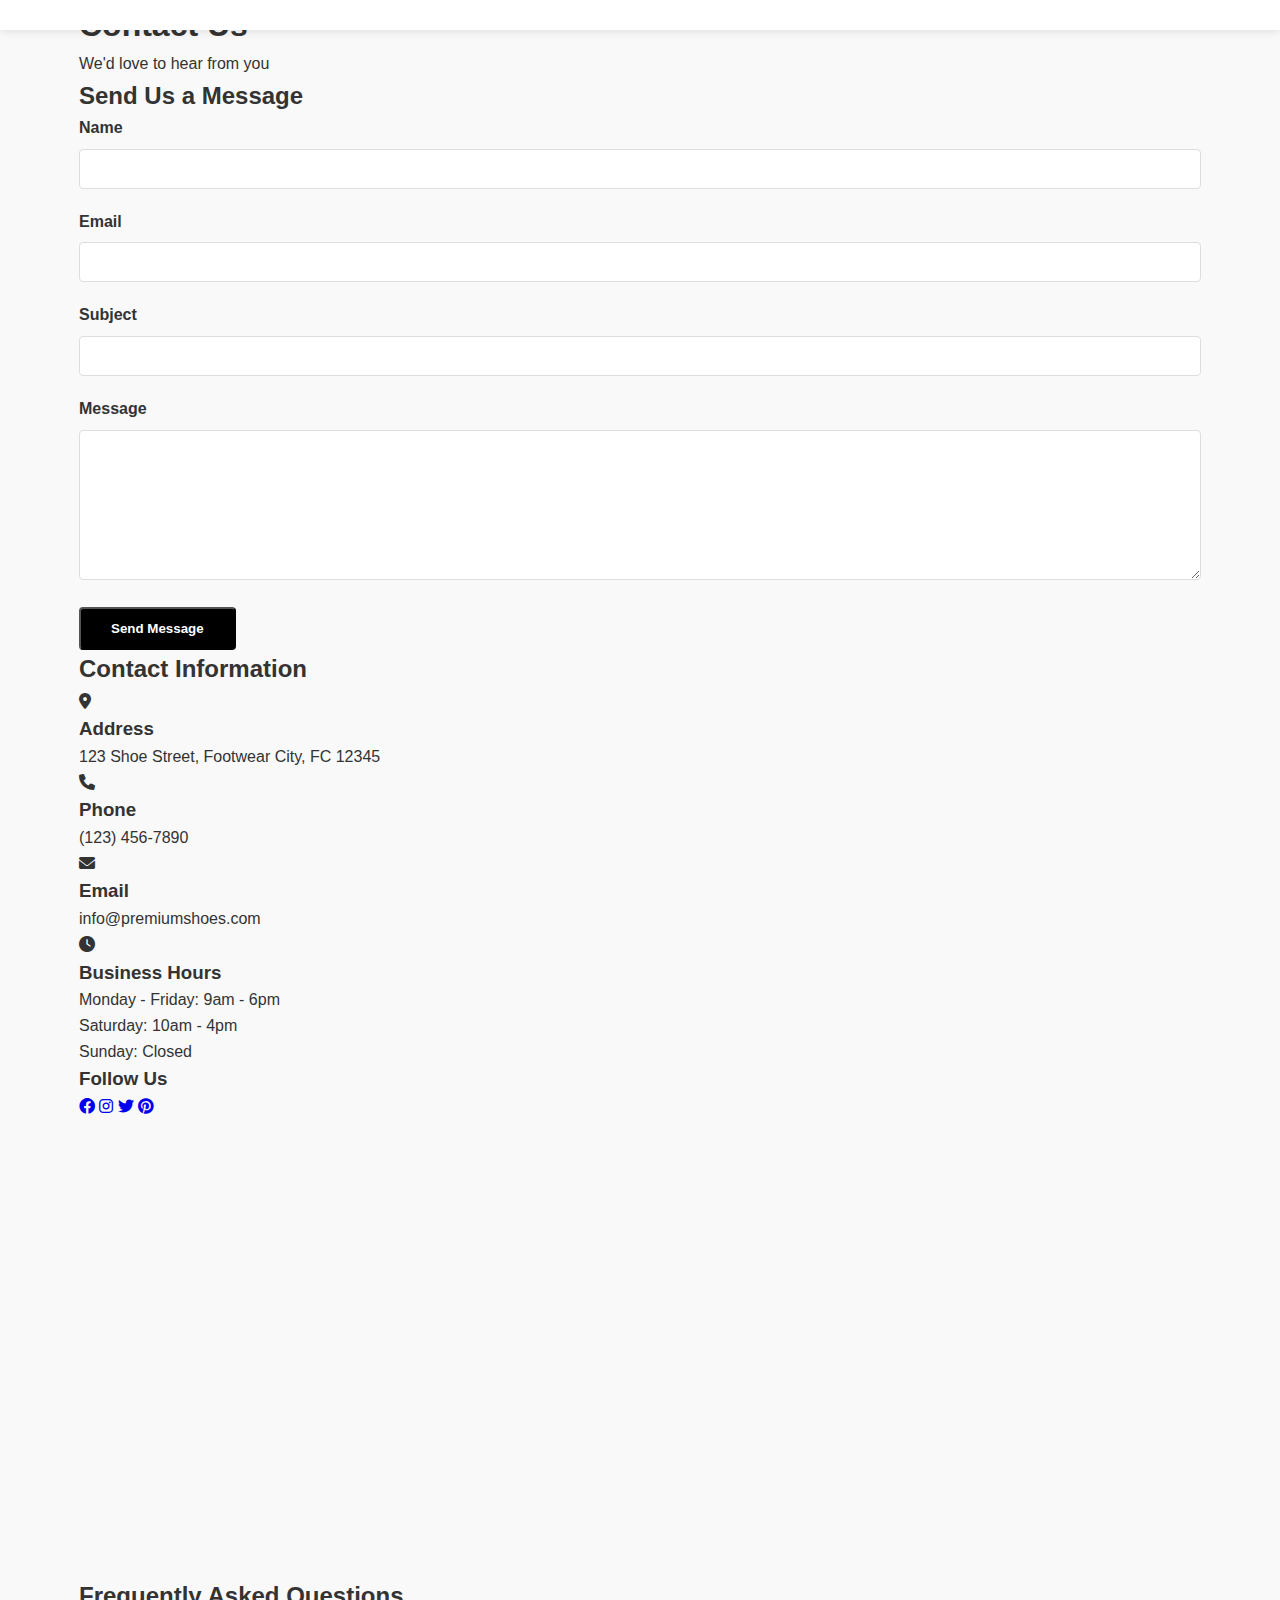
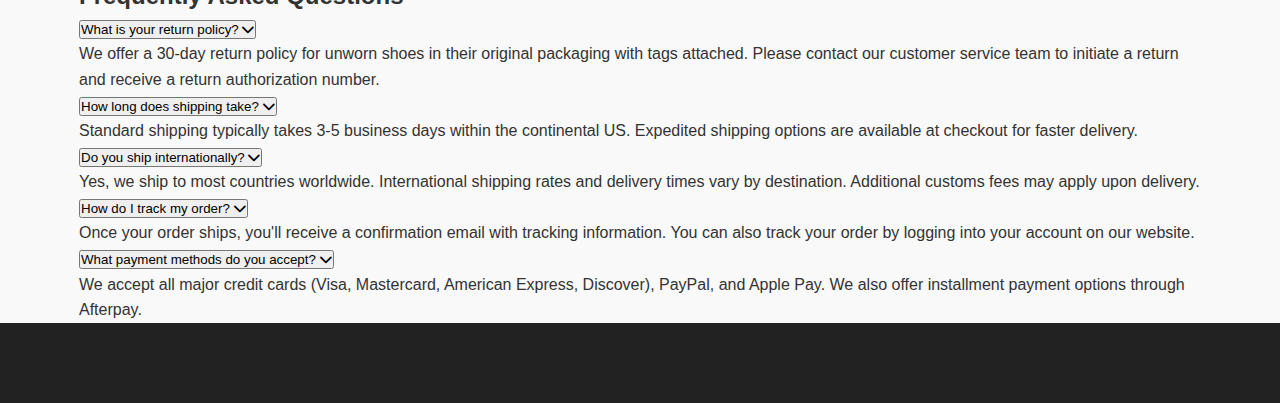
<file: Contact.html>
<!DOCTYPE html>
<html lang="en">
<head>
    <meta charset="UTF-8">
    <meta name="viewport" content="width=device-width, initial-scale=1.0">
    <title>Premium Shoes - Contact Us</title>
    <link rel="stylesheet" href="style.css">
    <link rel="stylesheet" href="https://cdnjs.cloudflare.com/ajax/libs/font-awesome/6.0.0-beta3/css/all.min.css">
</head>
<body>
    <!-- Navigation Bar (same as index.html) -->
    <nav class="navbar">
        <!-- Copy navbar from index.html -->
    </nav>

    <!-- Contact Hero -->
    <section class="contact-hero">
        <div class="container">
            <h1>Contact Us</h1>
            <p>We'd love to hear from you</p>
        </div>
    </section>

    <!-- Contact Content -->
    <section class="contact-content">
        <div class="container">
            <div class="contact-container">
                <div class="contact-form">
                    <h2>Send Us a Message</h2>
                    <form id="contactForm">
                        <div class="form-group">
                            <label for="name">Name</label>
                            <input type="text" id="name" name="name" required>
                        </div>
                        <div class="form-group">
                            <label for="email">Email</label>
                            <input type="email" id="email" name="email" required>
                        </div>
                        <div class="form-group">
                            <label for="subject">Subject</label>
                            <input type="text" id="subject" name="subject" required>
                        </div>
                        <div class="form-group">
                            <label for="message">Message</label>
                            <textarea id="message" name="message" rows="5" required></textarea>
                        </div>
                        <button type="submit" class="btn">Send Message</button>
                    </form>
                </div>
                
                <div class="contact-info">
                    <h2>Contact Information</h2>
                    <div class="info-item">
                        <i class="fas fa-map-marker-alt"></i>
                        <div>
                            <h3>Address</h3>
                            <p>123 Shoe Street, Footwear City, FC 12345</p>
                        </div>
                    </div>
                    <div class="info-item">
                        <i class="fas fa-phone"></i>
                        <div>
                            <h3>Phone</h3>
                            <p>(123) 456-7890</p>
                        </div>
                    </div>
                    <div class="info-item">
                        <i class="fas fa-envelope"></i>
                        <div>
                            <h3>Email</h3>
                            <p>info@premiumshoes.com</p>
                        </div>
                    </div>
                    <div class="info-item">
                        <i class="fas fa-clock"></i>
                        <div>
                            <h3>Business Hours</h3>
                            <p>Monday - Friday: 9am - 6pm</p>
                            <p>Saturday: 10am - 4pm</p>
                            <p>Sunday: Closed</p>
                        </div>
                    </div>
                    
                    <div class="social-media">
                        <h3>Follow Us</h3>
                        <div class="social-icons">
                            <a href="#"><i class="fab fa-facebook"></i></a>
                            <a href="#"><i class="fab fa-instagram"></i></a>
                            <a href="#"><i class="fab fa-twitter"></i></a>
                            <a href="#"><i class="fab fa-pinterest"></i></a>
                        </div>
                    </div>
                </div>
            </div>
            
            <div class="contact-map">
                <iframe src="https://www.google.com/maps/embed?pb=!1m18!1m12!1m3!1d3022.215209179035!2d-73.9878449245255!3d40.7484409713899!2m3!1f0!2f0!3f0!3m2!1i1024!2i768!4f13.1!3m3!1m2!1s0x89c259a9b3117469%3A0xd134e199a405a163!2sEmpire%20State%20Building!5e0!3m2!1sen!2sus!4v1687893123456!5m2!1sen!2sus" 
                width="100%" height="450" style="border:0;" allowfullscreen="" loading="lazy" referrerpolicy="no-referrer-when-downgrade"></iframe>
            </div>
        </div>
    </section>

    <!-- FAQ Section -->
    <section class="faq-section">
        <div class="container">
            <h2>Frequently Asked Questions</h2>
            <div class="faq-container">
                <div class="faq-item">
                    <button class="faq-question">
                        What is your return policy?
                        <i class="fas fa-chevron-down"></i>
                    </button>
                    <div class="faq-answer">
                        <p>We offer a 30-day return policy for unworn shoes in their original packaging with tags attached. Please contact our customer service team to initiate a return and receive a return authorization number.</p>
                    </div>
                </div>
                <div class="faq-item">
                    <button class="faq-question">
                        How long does shipping take?
                        <i class="fas fa-chevron-down"></i>
                    </button>
                    <div class="faq-answer">
                        <p>Standard shipping typically takes 3-5 business days within the continental US. Expedited shipping options are available at checkout for faster delivery.</p>
                    </div>
                </div>
                <div class="faq-item">
                    <button class="faq-question">
                        Do you ship internationally?
                        <i class="fas fa-chevron-down"></i>
                    </button>
                    <div class="faq-answer">
                        <p>Yes, we ship to most countries worldwide. International shipping rates and delivery times vary by destination. Additional customs fees may apply upon delivery.</p>
                    </div>
                </div>
                <div class="faq-item">
                    <button class="faq-question">
                        How do I track my order?
                        <i class="fas fa-chevron-down"></i>
                    </button>
                    <div class="faq-answer">
                        <p>Once your order ships, you'll receive a confirmation email with tracking information. You can also track your order by logging into your account on our website.</p>
                    </div>
                </div>
                <div class="faq-item">
                    <button class="faq-question">
                        What payment methods do you accept?
                        <i class="fas fa-chevron-down"></i>
                    </button>
                    <div class="faq-answer">
                        <p>We accept all major credit cards (Visa, Mastercard, American Express, Discover), PayPal, and Apple Pay. We also offer installment payment options through Afterpay.</p>
                    </div>
                </div>
            </div>
        </div>
    </section>

    <!-- Footer (same as index.html) -->
    <footer class="footer">
        <!-- Copy footer from index.html -->
    </footer>

    <script src="script.js"></script>
    <script src="contact.js"></script>
</body>
</html>
</file>
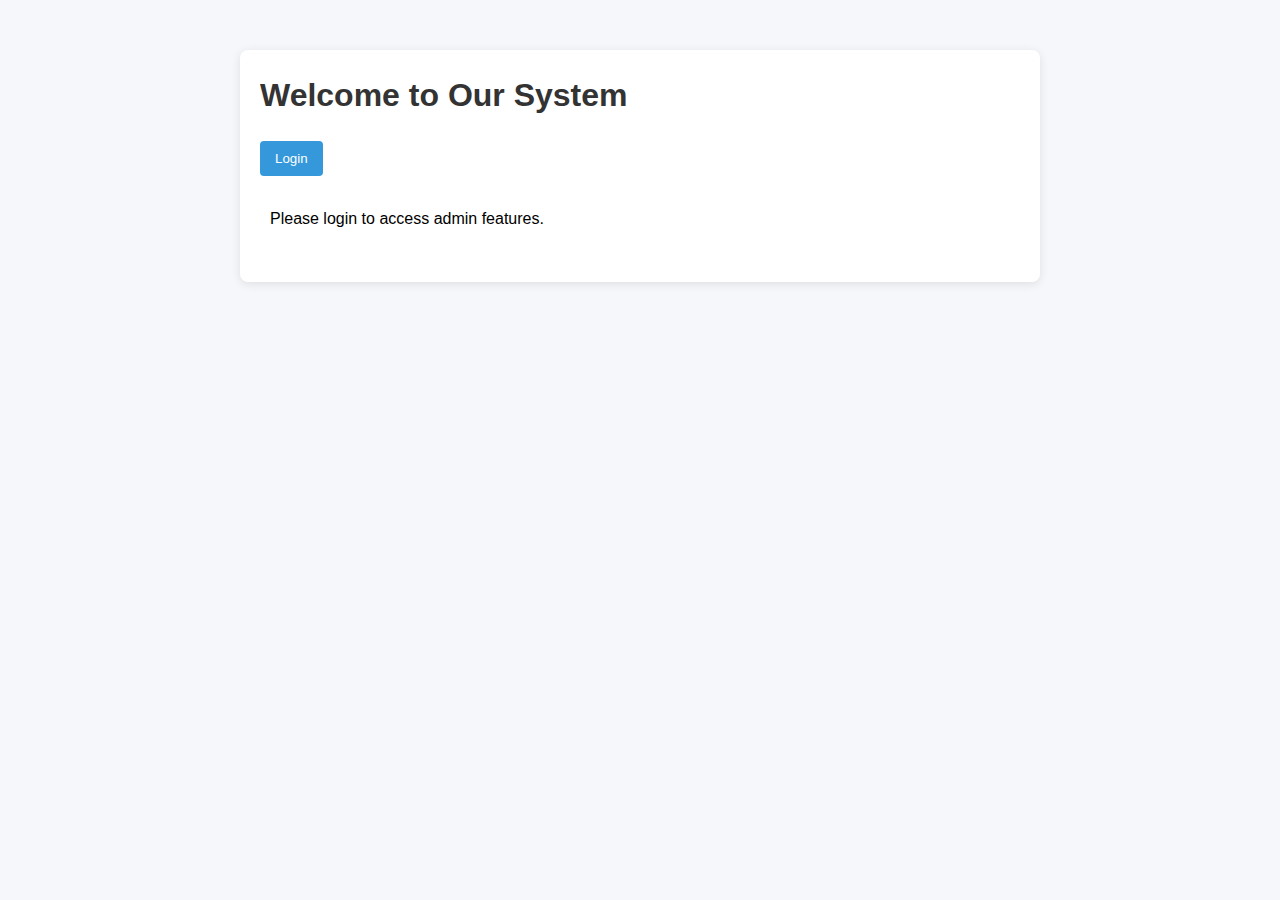
<file: login.html>
<!DOCTYPE html>
<html lang="en">
<head>
    <meta charset="UTF-8">
    <meta name="viewport" content="width=device-width, initial-scale=1.0">
    <title>User Authentication</title>
    <link rel="stylesheet" href="user.css">
</head>
<body>
    <div class="auth-container">
        <h1>Welcome to Our System</h1>
        
        <div id="auth-options" class="auth-options">
            <button id="login-btn" class="btn">Login</button>
            <button id="logout-btn" class="btn">Logout</button>
        </div>
        
        <div id="login-form" class="form-container hidden">
            <h2>Login</h2>
            <form id="loginForm">
                <div class="form-group">
                    <label for="username">Username:</label>
                    <input type="text" id="username" required>
                </div>
                <div class="form-group">
                    <label for="password">Password:</label>
                    <input type="password" id="password" required>
                </div>
                <button type="submit" class="btn">Submit</button>
                <button type="button" id="cancel-login" class="btn cancel">Cancel</button>
            </form>
        </div>
        
        <div id="auth-status" class="status-message"></div>
    </div>

    <script src="user.js"></script>
</body>
</html>
</file>
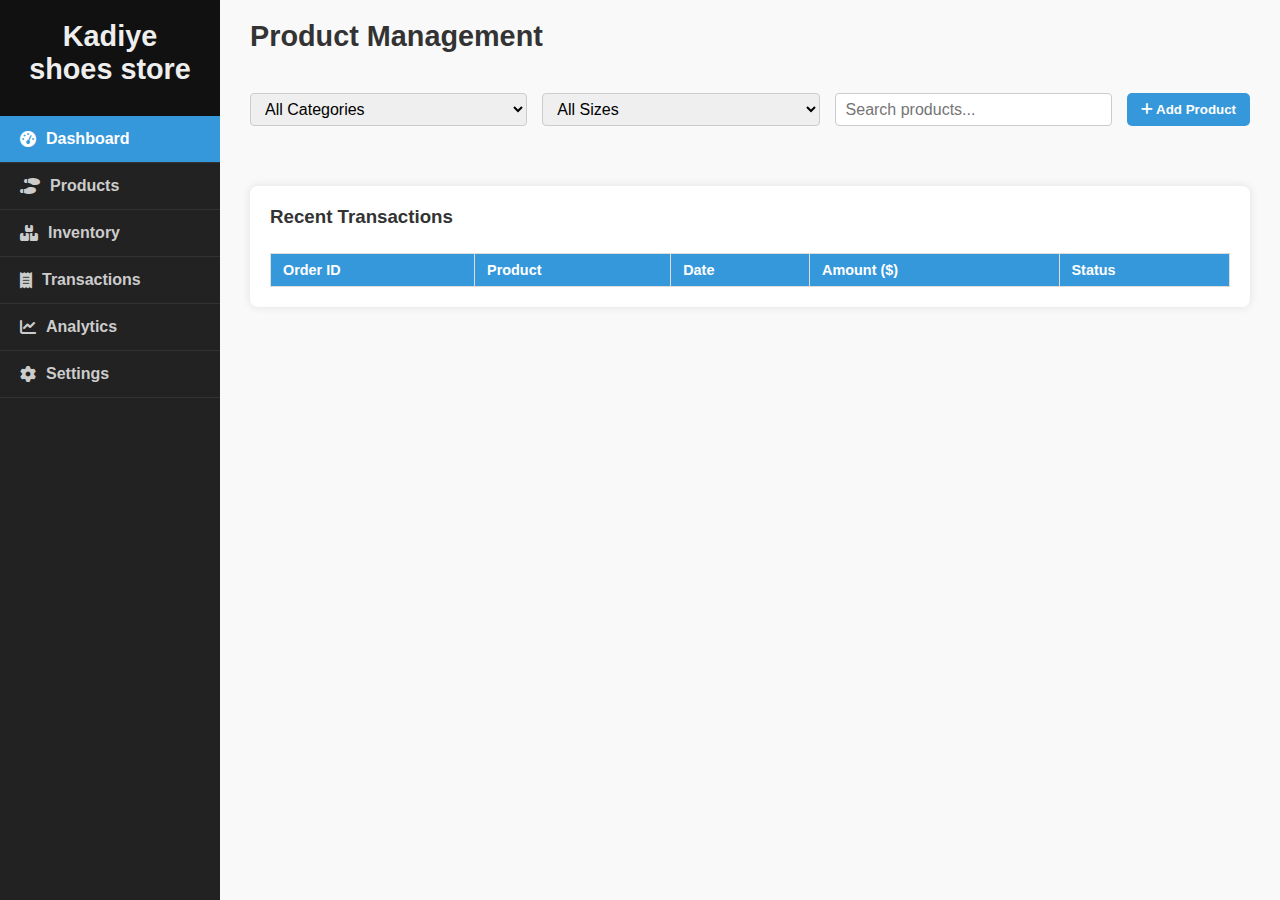
<file: product.html>
<!DOCTYPE html>
<html lang="en">
<head>
<meta charset="UTF-8" />
<meta name="viewport" content="width=device-width, initial-scale=1" />
<title>Kadiye Shoe Store Management - Products</title>
<link
  rel="stylesheet"
  href="https://cdnjs.cloudflare.com/ajax/libs/font-awesome/6.4.0/css/all.min.css"
/>
<style>
  /* Reset & basics */
  * {
    box-sizing: border-box;
  }
  body {
    font-family: 'Segoe UI', Tahoma, Geneva, Verdana, sans-serif;
    margin: 0;
    background: #f9f9f9;
    color: #333;
  }
  h1,h2,h3,h4 {
    margin: 0 0 10px 0;
  }
  a {
    color: #3498db;
    text-decoration: none;
  }
  a:hover {
    text-decoration: underline;
  }
  button {
    cursor: pointer;
  }

  /* Layout */
  .dashboard-container {
    display: flex;
    min-height: 100vh;
  }
  /* Sidebar */
  .sidebar {
    width: 220px;
    background: #222;
    color: #eee;
    display: flex;
    flex-direction: column;
  }
  .sidebar-header {
    padding: 20px;
    background: #111;
    text-align: center;
    font-size: 1.2rem;
    font-weight: 700;
  }
  .sidebar-nav ul {
    list-style: none;
    margin: 0;
    padding: 0;
  }
  .sidebar-nav li {
    border-bottom: 1px solid #333;
  }
  .sidebar-nav li a {
    display: flex;
    align-items: center;
    padding: 14px 20px;
    color: #ccc;
    font-weight: 600;
    gap: 10px;
  }
  .sidebar-nav li.active a,
  .sidebar-nav li a:hover {
    background: #3498db;
    color: white;
  }
  /* Main */
  .main-content {
    flex: 1;
    padding: 20px 30px;
    overflow-y: auto;
  }
  .top-header {
    display: flex;
    justify-content: space-between;
    align-items: center;
    margin-bottom: 30px;
  }
  .top-header h1 {
    font-weight: 700;
    font-size: 1.8rem;
  }

  /* Buttons */
  .btn {
    padding: 8px 14px;
    border: none;
    border-radius: 5px;
    font-weight: 600;
    background: #3498db;
    color: white;
    transition: background 0.3s ease;
  }
  .btn:hover {
    background: #2980b9;
  }
  .btn.small {
    font-size: 0.85rem;
    padding: 6px 12px;
  }
  .btn.cancel {
    background: #aaa;
  }
  .btn.cancel:hover {
    background: #888;
  }
  .btn.primary {
    background: #27ae60;
  }
  .btn.primary:hover {
    background: #1e8449;
  }

  /* Search & Filters */
  .product-filters {
    display: flex;
    gap: 15px;
    margin-bottom: 20px;
    flex-wrap: wrap;
  }
  .product-filters select,
  .product-filters input[type="text"] {
    padding: 6px 10px;
    font-size: 1rem;
    border-radius: 4px;
    border: 1px solid #ccc;
    flex: 1 1 150px;
  }

  /* Grid products */
  .products-grid {
    display: grid;
    grid-template-columns: repeat(auto-fill,minmax(220px,1fr));
    gap: 20px;
  }
  .product-card {
    background: white;
    border-radius: 8px;
    box-shadow: 0 0 8px rgb(0 0 0 / 0.1);
    overflow: hidden;
    display: flex;
    flex-direction: column;
  }
  .product-card img {
    width: 100%;
    height: 140px;
    object-fit: cover;
  }
  .product-card-content {
    padding: 15px;
    flex-grow: 1;
    display: flex;
    flex-direction: column;
  }
  .product-name {
    font-weight: 700;
    margin-bottom: 8px;
    font-size: 1.1rem;
  }
  .product-price {
    color: #27ae60;
    font-weight: 700;
    margin-bottom: 8px;
  }
  .product-category,
  .product-sizes {
    font-size: 0.9rem;
    color: #555;
    margin-bottom: 8px;
  }
  .product-description {
    font-size: 0.9rem;
    flex-grow: 1;
    margin-bottom: 12px;
    color: #666;
  }
  .product-actions {
    margin-top: auto;
  }
  .product-actions button {
    width: 100%;
  }

  /* Transactions table */
  .card {
    background: white;
    border-radius: 8px;
    box-shadow: 0 0 10px rgb(0 0 0 / 0.1);
    margin-bottom: 30px;
    padding: 20px;
  }
  .card-header {
    display: flex;
    justify-content: space-between;
    align-items: center;
    margin-bottom: 15px;
  }
  table.data-table {
    width: 100%;
    border-collapse: collapse;
  }
  table.data-table th,
  table.data-table td {
    border: 1px solid #ddd;
    padding: 8px 12px;
    text-align: left;
    font-size: 0.9rem;
  }
  table.data-table th {
    background: #3498db;
    color: white;
  }
  table.data-table tbody tr:nth-child(even) {
    background: #f3f6fa;
  }

  /* Modal */
  .modal {
    position: fixed;
    top: 0;
    left: 0;
    right:0;
    bottom: 0;
    background: rgba(0,0,0,0.5);
    display: none;
    justify-content: center;
    align-items: center;
    padding: 15px;
    z-index: 9999;
  }
  .modal-content {
    background: white;
    border-radius: 8px;
    width: 100%;
    max-width: 600px;
    padding: 25px;
    position: relative;
    max-height: 90vh;
    overflow-y: auto;
  }
  .close-modal {
    position: absolute;
    top: 14px;
    right: 18px;
    font-size: 24px;
    cursor: pointer;
    color: #999;
  }
  .close-modal:hover {
    color: #333;
  }
  .form-row {
    display: flex;
    gap: 15px;
    margin-bottom: 15px;
    flex-wrap: wrap;
  }
  .form-group {
    flex: 1 1 100%;
  }
  .form-group label {
    display: block;
    margin-bottom: 6px;
    font-weight: 600;
  }
  .form-group input,
  .form-group select,
  .form-group textarea {
    width: 100%;
    padding: 8px 10px;
    border-radius: 4px;
    border: 1px solid #ccc;
    font-size: 1rem;
  }
  .form-group textarea {
    resize: vertical;
  }
  .form-actions {
    display: flex;
    justify-content: flex-end;
    gap: 10px;
    margin-top: 10px;
  }

  /* Responsive */
  @media (max-width: 700px) {
    .form-row {
      flex-direction: column;
    }
    .sidebar {
      display: none;
    }
  }
</style>
</head>
<body>
<div class="dashboard-container">
  <!-- Sidebar Navigation -->
  <aside class="sidebar">
    <div class="sidebar-header">
      <h2>Kadiye shoes store</h2>
    </div>
    <nav class="sidebar-nav">
      <ul>
        <li class="active"><a href="#"><i class="fas fa-tachometer-alt"></i> Dashboard</a></li>
        <li><a href="#products"><i class="fas fa-shoe-prints"></i> Products</a></li>
        <li><a href="#inventory"><i class="fas fa-boxes"></i> Inventory</a></li>
        <li><a href="#transactions"><i class="fas fa-receipt"></i> Transactions</a></li>
        <li><a href="#analytics"><i class="fas fa-chart-line"></i> Analytics</a></li>
        <li><a href="#settings"><i class="fas fa-cog"></i> Settings</a></li>
      </ul>
    </nav>
  </aside>

  <!-- Main Content Area -->
  <main class="main-content">
    <header class="top-header">
      <h1>Product Management</h1>
    </header>

    <!-- Filters & Search -->
    <div class="product-filters">
      <select id="category-filter">
        <option value="all">All Categories</option>
        <option value="running">Running</option>
        <option value="casual">Casual</option>
        <option value="basketball">Basketball</option>
        <option value="soccer">Soccer</option>
      </select>
      <select id="size-filter">
        <option value="all">All Sizes</option>
        <option value="6">6</option>
        <option value="7">7</option>
        <option value="8">8</option>
        <option value="9">9</option>
        <option value="10">10</option>
        <option value="11">11</option>
        <option value="12">12</option>
      </select>
      <input
        type="text"
        id="search-products"
        placeholder="Search products..."
        autocomplete="off"
      />
      <button class="btn" id="add-product-btn">
        <i class="fas fa-plus"></i> Add Product
      </button>
    </div>

    <!-- Products Grid -->
    <div id="products-list" class="products-grid"></div>

    <!-- Transactions -->
    <section class="card" style="margin-top:40px;">
      <div class="card-header">
        <h3>Recent Transactions</h3>
      </div>
      <table class="data-table">
        <thead>
          <tr>
            <th>Order ID</th>
            <th>Product</th>
            <th>Date</th>
            <th>Amount ($)</th>
            <th>Status</th>
          </tr>
        </thead>
        <tbody id="transactions-list">
          <!-- Transactions go here -->
        </tbody>
      </table>
    </section>
  </main>
</div>

<!-- Add/Edit Product Modal -->
<div id="product-modal" class="modal">
  <div class="modal-content">
    <span class="close-modal" id="close-modal">&times;</span>
    <h2 id="modal-title">Add New Product</h2>
    <form id="product-form">
      <div class="form-row">
        <div class="form-group">
          <label for="product-name">Product Name *</label>
          <input type="text" id="product-name" required />
        </div>
        <div class="form-group">
          <label for="product-category">Category *</label>
          <select id="product-category" required>
            <option value="running">Running</option>
            <option value="casual">Casual</option>
            <option value="basketball">Basketball</option>
            <option value="soccer">Soccer</option>
            <option value="other">Other</option>
          </select>
        </div>
      </div>

      <div class="form-row">
        <div class="form-group">
          <label for="product-price">Price ($) *</label>
          <input type="number" id="product-price" step="0.01" min="0" required />
        </div>
        <div class="form-group">
          <label for="product-sizes">Sizes (comma separated) *</label>
          <input
            type="text"
            id="product-sizes"
            placeholder="6,7,8,9,10"
            required
          />
        </div>
      </div>

      <div class="form-group">
        <label for="product-description">Description</label>
        <textarea id="product-description" rows="3"></textarea>
      </div>

      <div class="form-actions">
        <button type="button" class="btn cancel" id="cancel-btn">Cancel</button>
        <button type="submit" class="btn primary">Save Product</button>
      </div>
    </form>
  </div>
</div>

<script>
  
    // In-memory product and transaction storage
    let products = [];
    let transactions = [];

    // DOM elements
    const productsList = document.getElementById('products-list');
    const transactionsList = document.getElementById('transactions-list');
    const categoryFilter = document.getElementById('category-filter');
    const sizeFilter = document.getElementById('size-filter');
    const searchInput = document.getElementById('search-products');
    const addProductBtn = document.getElementById('add-product-btn');

    const productModal = document.getElementById('product-modal');
    const closeModalBtn = document.getElementById('close-modal');
    const productForm = document.getElementById('product-form');
    const cancelBtn = document.getElementById('cancel-btn');
    const modalTitle = document.getElementById('modal-title');

    // Utility: Generate unique ID
    function generateId() {
      return '_' + Math.random().toString(36).substr(2, 9);
    }

    // Render products grid
    function renderProducts() {
      const category = categoryFilter.value;
      const size = sizeFilter.value;
      const searchTerm = searchInput.value.toLowerCase().trim();

      productsList.innerHTML = '';

      const filtered = products.filter(p => {
        const matchesCategory = category === 'all' || p.category === category;
        const matchesSize =
          size === 'all' || p.sizes.some(s => s === size);
        const matchesSearch =
          p.name.toLowerCase().includes(searchTerm) ||
          p.description.toLowerCase().includes(searchTerm);
        return matchesCategory && matchesSize && matchesSearch;
      });

      if (filtered.length === 0) {
        productsList.innerHTML = '<p>No products found.</p>';
        return;
      }

      filtered.forEach(product => {
        const card = document.createElement('div');
        card.className = 'product-card';

        card.innerHTML = `
          <img src="https://via.placeholder.com/220x140.png?text=${encodeURIComponent(
            product.name
          )}" alt="${product.name}" />
          <div class="product-card-content">
            <div class="product-name">${product.name}</div>
            <div class="product-price">$${product.price.toFixed(2)}</div>
            <div class="product-category">Category: ${product.category}</div>
            <div class="product-sizes">Sizes: ${product.sizes.join(', ')}</div>
            <div class="product-description">${product.description || ''}</div>
            <div class="product-actions">
              <button class="btn primary pay-btn" data-id="${product.id}">
                <i class="fas fa-credit-card"></i> Pay
              </button>
            </div>
          </div>
        `;

        productsList.appendChild(card);
      });

      // Add event listeners for pay buttons
      document.querySelectorAll('.pay-btn').forEach(btn => {
        btn.addEventListener('click', () => {
          const id = btn.dataset.id;
          openPaymentProcess(id);
        });
      });
    }

    // Render transactions table
    function renderTransactions() {
      transactionsList.innerHTML = '';
      if (transactions.length === 0) {
        transactionsList.innerHTML = `<tr><td colspan="5" style="text-align:center;">No transactions yet.</td></tr>`;
        return;
      }
      transactions.forEach(t => {
        const tr = document.createElement('tr');
        tr.innerHTML = `
          <td>${t.orderId}</td>
          <td>${t.productName}</td>
          <td>${new Date(t.date).toLocaleString()}</td>
          <td>$${t.amount.toFixed(2)}</td>
          <td>${t.status}</td>
        `;
        transactionsList.appendChild(tr);
      });
    }

    // Open product modal to add a new product
    addProductBtn.addEventListener('click', () => {
      modalTitle.textContent = 'Add New Product';
      productForm.reset();
      productModal.style.display = 'flex';
    });

    // Close modal
    function closeModal() {
      productModal.style.display = 'none';
    }
    closeModalBtn.addEventListener('click', closeModal);
    cancelBtn.addEventListener('click', closeModal);

    // Handle add product form submission
    productForm.addEventListener('submit', e => {
      e.preventDefault();
      const name = document.getElementById('product-name').value.trim();
      const category = document.getElementById('product-category').value;
      const price = parseFloat(document.getElementById('product-price').value);
      const sizesRaw = document.getElementById('product-sizes').value.trim();
      const description = document.getElementById('product-description').value.trim();

      
    });
</file>
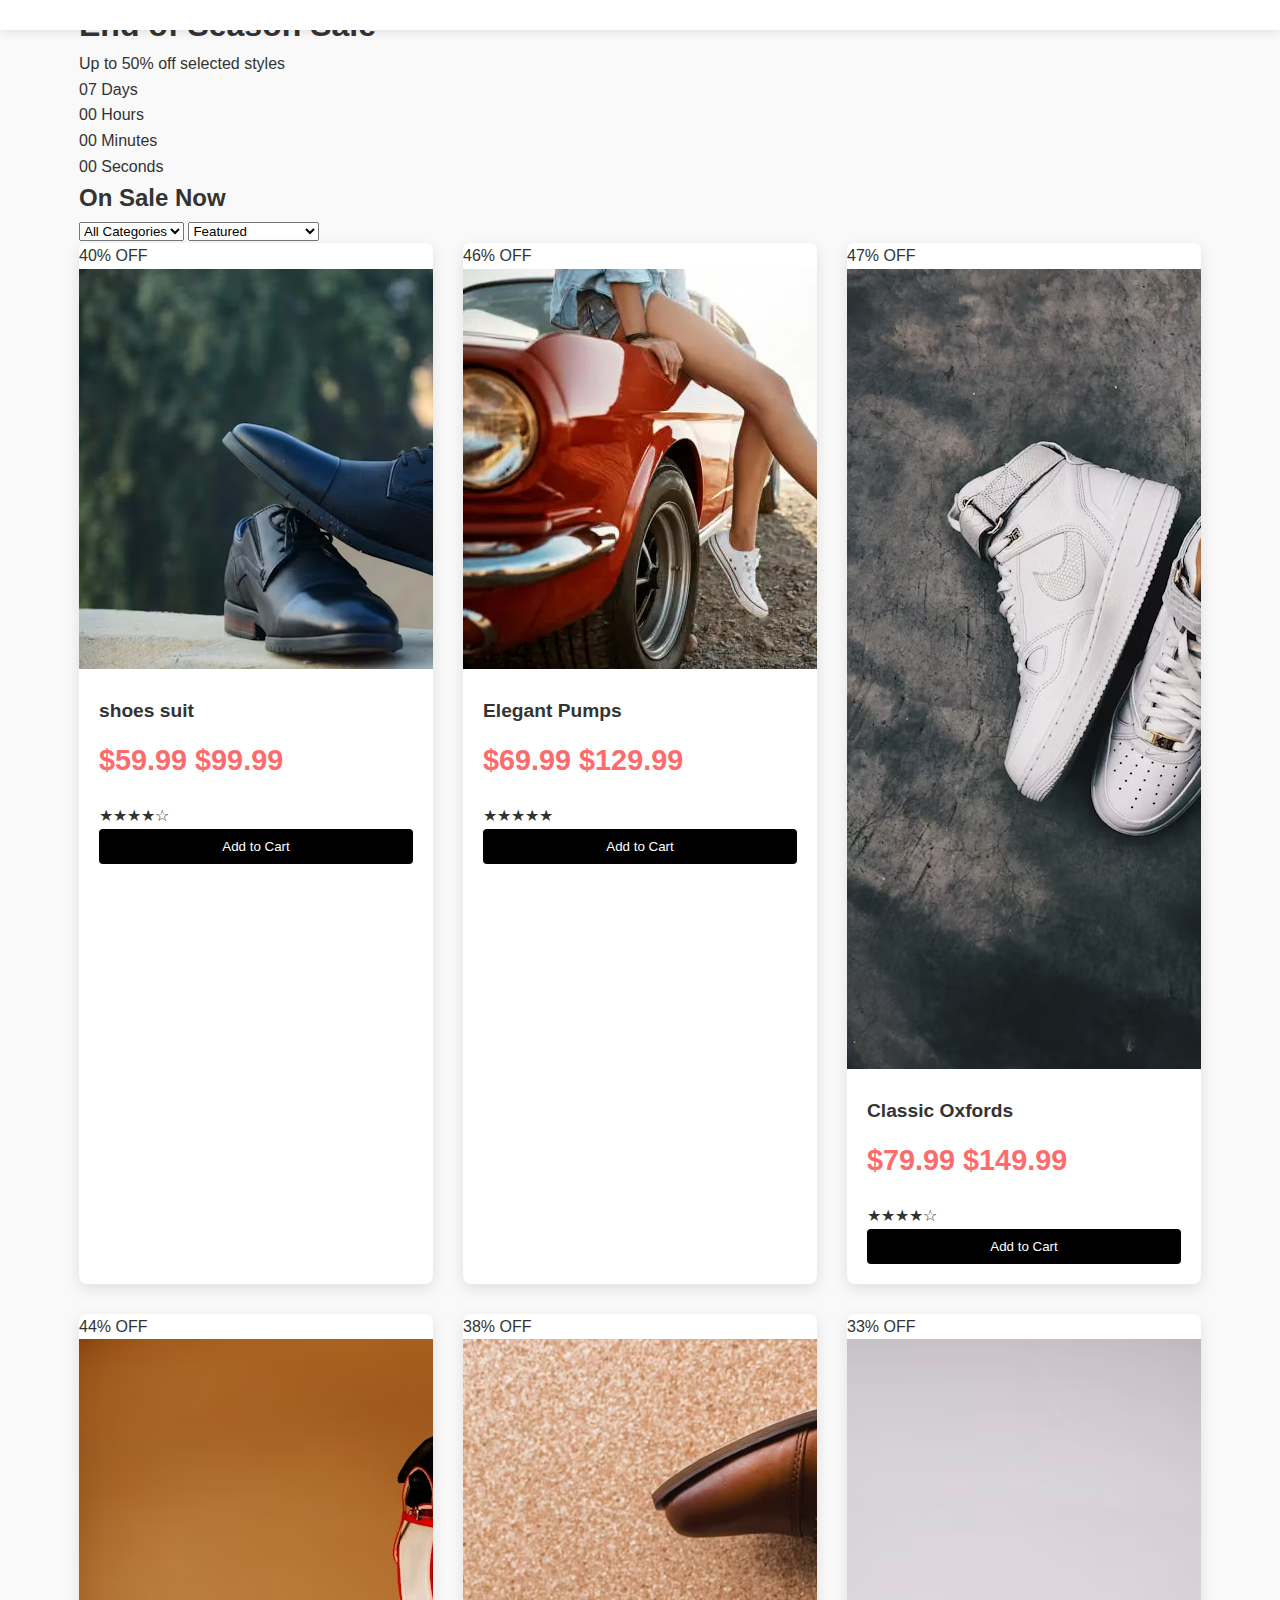
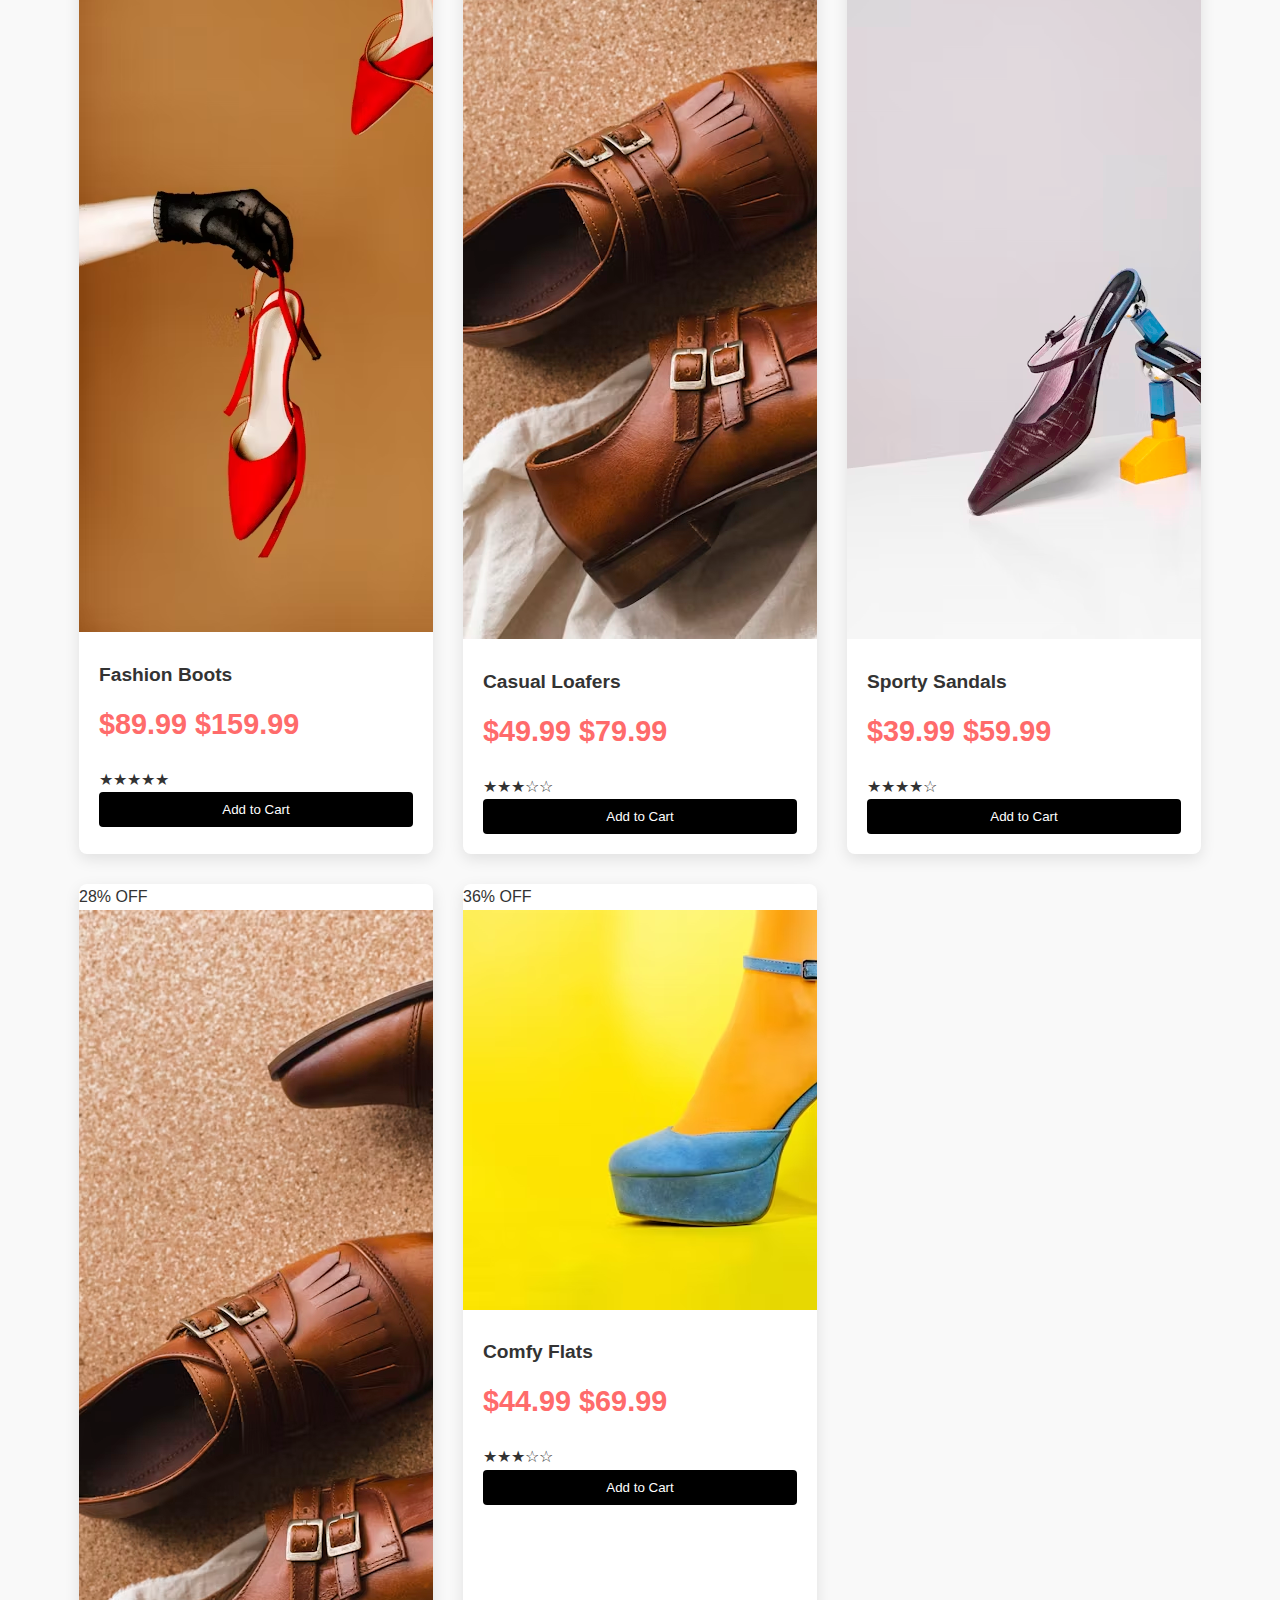
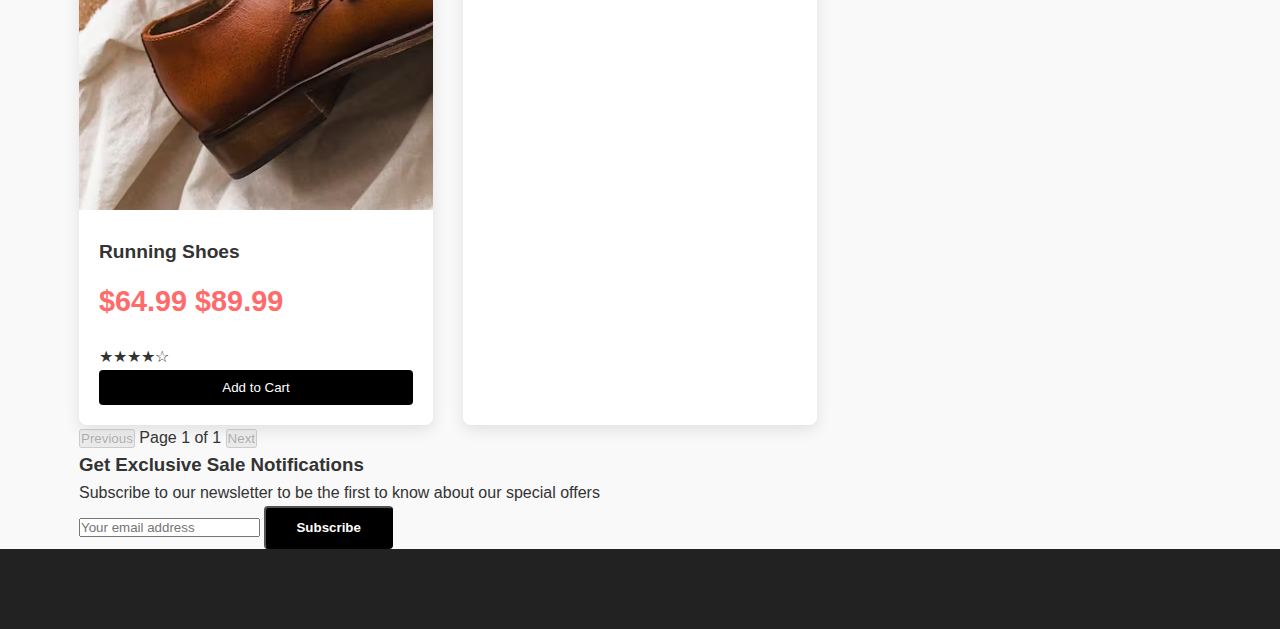
<file: sale.html>
<!DOCTYPE html>
<html lang="en">
<head>
    <meta charset="UTF-8">
    <meta name="viewport" content="width=device-width, initial-scale=1.0">
    <title>Premium Shoes - Sale</title>
    <link rel="stylesheet" href="style.css">
    <link rel="stylesheet" href="https://cdnjs.cloudflare.com/ajax/libs/font-awesome/6.0.0-beta3/css/all.min.css">
</head>
<body>
    <!-- Navigation Bar (same as index.html) -->
    <nav class="navbar">
        <!-- Copy navbar from index.html -->
    </nav>

    <!-- Sale Banner -->
    <section class="sale-banner">
        <div class="container">
            <h1>End of Season Sale</h1>
            <p>Up to 50% off selected styles</p>
            <div class="countdown" id="countdown">
                <div class="countdown-item">
                    <span id="days">00</span>
                    <span>Days</span>
                </div>
                <div class="countdown-item">
                    <span id="hours">00</span>
                    <span>Hours</span>
                </div>
                <div class="countdown-item">
                    <span id="minutes">00</span>
                    <span>Minutes</span>
                </div>
                <div class="countdown-item">
                    <span id="seconds">00</span>
                    <span>Seconds</span>
                </div>
            </div>
        </div>
    </section>

    <!-- Sale Products -->
    <section class="sale-products">
        <div class="container">
            <div class="sale-header">
                <h2>On Sale Now</h2>
                <div class="sale-filters">
                    <select id="categoryFilter">
                        <option value="all">All Categories</option>
                        <option value="men">Men</option>
                        <option value="women">Women</option>
                    </select>
                    <select id="sortBy">
                        <option value="featured">Featured</option>
                        <option value="price-low">Price: Low to High</option>
                        <option value="price-high">Price: High to Low</option>
                        <option value="discount">Discount %</option>
                    </select>
                </div>
            </div>
            
            <div class="products-grid" id="saleProducts">
                <!-- Sale products will be loaded here via JavaScript -->
            </div>
            
            <div class="pagination">
                <button class="pagination-btn" id="prevPage">Previous</button>
                <span class="page-numbers" id="pageNumbers"></span>
                <button class="pagination-btn" id="nextPage">Next</button>
            </div>
        </div>
    </section>

    <!-- Newsletter Section -->
    <section class="newsletter">
        <div class="container">
            <h3>Get Exclusive Sale Notifications</h3>
            <p>Subscribe to our newsletter to be the first to know about our special offers</p>
            <form id="saleNewsletterForm">
                <input type="email" placeholder="Your email address" required>
                <button type="submit" class="btn">Subscribe</button>
            </form>
        </div>
    </section>

    <!-- Footer (same as index.html) -->
    <footer class="footer">
        <!-- Copy footer from index.html -->
    </footer>

    <script src="script.js"></script>
    <script src="sale.js"></script>
</body>
</html>
</file>
<file: style.css>
/* Global Styles */
* {
    margin: 0;
    padding: 0;
    box-sizing: border-box;
    font-family: 'Segoe UI', Tahoma, Geneva, Verdana, sans-serif;
}

body {
    line-height: 1.6;
    color: #333;
    background-color: #f9f9f9;
}

.container {
    width: 90%;
    max-width: 1200px;
    margin: 0 auto;
    padding: 0 15px;
}

.btn {
    display: inline-block;
    padding: 12px 30px;
    background-color: #000;
    color: #fff;
    text-decoration: none;
    border-radius: 4px;
    font-weight: 600;
    transition: all 0.3s ease;
}

.btn:hover {
    background-color: #333;
    transform: translateY(-2px);
}

/* Navigation Bar */
.navbar {
    background-color: #fff;
    box-shadow: 0 2px 10px rgba(0, 0, 0, 0.1);
    position: fixed;
    width: 100%;
    top: 0;
    z-index: 1000;
    padding: 15px 0;
}

.navbar .container {
    display: flex;
    justify-content: space-between;
    align-items: center;
}

.logo img {
    height: 40px;
}

.nav-links {
    display: flex;
    list-style: none;
}

.nav-links li {
    margin: 0 15px;
}

.nav-links a {
    text-decoration: none;
    color: #333;
    font-weight: 600;
    transition: color 0.3s;
}

.nav-links a:hover {
    color: #ff6b6b;
}

.nav-icons {
    display: flex;
    align-items: center;
}

.nav-icons a {
    margin-left: 20px;
    color: #333;
    font-size: 18px;
    position: relative;
}

.cart-count {
    position: absolute;
    top: -10px;
    right: -10px;
    background-color: #ff6b6b;
    color: white;
    border-radius: 50%;
    width: 20px;
    height: 20px;
    display: flex;
    justify-content: center;
    align-items: center;
    font-size: 12px;
}

.hamburger {
    display: none;
    font-size: 24px;
    cursor: pointer;
}

/* Hero Section */
.hero {
    height: 80vh;
    background: url('../images/hero-bg.jpg') no-repeat center center/cover;
    display: flex;
    align-items: center;
    margin-top: 70px;
    color: #fff;
    text-align: center;
}

.hero-content {
    width: 100%;
    padding: 0 20px;
}

.hero h1 {
    font-size: 3.5rem;
    margin-bottom: 20px;
}

.hero p {
    font-size: 1.2rem;
    margin-bottom: 30px;
}

/* Featured Products */
.featured-products {
    padding: 80px 0;
}

.featured-products h2 {
    text-align: center;
    margin-bottom: 50px;
    font-size: 2.2rem;
}

.products-grid {
    display: grid;
    grid-template-columns: repeat(auto-fill, minmax(280px, 1fr));
    gap: 30px;
}

.product-card {
    background: #fff;
    border-radius: 8px;
    overflow: hidden;
    box-shadow: 0 5px 15px rgba(0, 0, 0, 0.1);
    transition: transform 0.3s ease;
}

.product-card:hover {
    transform: translateY(-10px);
}

.product-image {
    height: 300px;
    overflow: hidden;
}

.product-image img {
    width: 100%;
    height: 100%;
    object-fit: cover;
    transition: transform 0.5s ease;
}

.product-card:hover .product-image img {
    transform: scale(1.05);
}

.product-info {
    padding: 20px;
}

.product-info h3 {
    margin-bottom: 10px;
    font-size: 1.2rem;
}

.product-price {
    font-weight: bold;
    color: #ff6b6b;
    font-size: 1.1rem;
    margin-bottom: 15px;
}

.add-to-cart {
    width: 100%;
    padding: 10px;
    background-color: #000;
    color: white;
    border: none;
    border-radius: 4px;
    cursor: pointer;
    transition: background-color 0.3s;
}

.add-to-cart:hover {
    background-color: #333;
}

/* Footer */
.footer {
    background-color: #222;
    color: #fff;
    padding: 60px 0 20px;
}

.footer-content {
    display: grid;
    grid-template-columns: repeat(auto-fit, minmax(250px, 1fr));
    gap: 30px;
    margin-bottom: 40px;
}

.footer-section h3 {
    margin-bottom: 20px;
    font-size: 1.3rem;
}

.footer-section ul {
    list-style: none;
}

.footer-section ul li {
    margin-bottom: 10px;
}

.footer-section ul li a {
    color: #ddd;
    text-decoration: none;
    transition: color 0.3s;
}

.footer-section ul li a:hover {
    color: #ff6b6b;
}

.footer-bottom {
    text-align: center;
    padding-top: 20px;
    border-top: 1px solid #444;
}

/* Responsive Design */
@media (max-width: 768px) {
    .nav-links {
        display: none;
    }

    .hamburger {
        display: block;
    }

    .hero h1 {
        font-size: 2.5rem;
    }

    .products-grid {
        grid-template-columns: repeat(auto-fill, minmax(220px, 1fr));
    }
}
/* Product Detail Page */
.product-detail {
    padding: 80px 0;
    margin-top: 70px;
}

.product-detail-content {
    display: flex;
    gap: 50px;
    margin-bottom: 60px;
}

.product-images {
    flex: 1;
}

.main-image {
    width: 100%;
    height: 500px;
    overflow: hidden;
    margin-bottom: 20px;
    border-radius: 8px;
}

.main-image img {
    width: 100%;
    height: 100%;
    object-fit: cover;
    transition: transform 0.5s ease;
}

.main-image:hover img {
    transform: scale(1.02);
}

.thumbnail-images {
    display: flex;
    gap: 10px;
}

.thumbnail {
    width: 80px;
    height: 80px;
    border-radius: 4px;
    cursor: pointer;
    border: 2px solid transparent;
}

.thumbnail.active {
    border-color: #ff6b6b;
}

.thumbnail img {
    width: 100%;
    height: 100%;
    object-fit: cover;
}

.product-info {
    flex: 1;
}

.product-info h1 {
    font-size: 2.2rem;
    margin-bottom: 15px;
}

.product-price {
    font-size: 1.8rem;
    font-weight: bold;
    color: #ff6b6b;
    margin-bottom: 20px;
}

.product-description {
    margin-bottom: 30px;
    line-height: 1.7;
}

.size-selector {
    margin-bottom: 25px;
}

.size-selector h3 {
    margin-bottom: 15px;
    font-size: 1.1rem;
}

.size-options {
    display: flex;
    gap: 10px;
    flex-wrap: wrap;
}

.size-option {
    padding: 10px 15px;
    border: 1px solid #ddd;
    background: none;
    cursor: pointer;
    border-radius: 4px;
    transition: all 0.3s;
}

.size-option:hover {
    border-color: #999;
}

.size-option.active {
    background-color: #000;
    color: white;
    border-color: #000;
}

.quantity-selector h3 {
    margin-bottom: 15px;
    font-size: 1.1rem;
}

.quantity-control {
    display: flex;
    align-items: center;
    margin-bottom: 30px;
}

.quantity-btn {
    width: 40px;
    height: 40px;
    border: 1px solid #ddd;
    background: none;
    font-size: 1.2rem;
    cursor: pointer;
}

.quantity-input {
    width: 60px;
    height: 40px;
    text-align: center;
    border: 1px solid #ddd;
    border-left: none;
    border-right: none;
    font-size: 1rem;
}

.add-to-cart-btn {
    width: 100%;
    padding: 15px;
    font-size: 1.1rem;
}

/* Product Tabs */
.product-tabs {
    margin-bottom: 60px;
}

.tabs-header {
    display: flex;
    border-bottom: 1px solid #ddd;
    margin-bottom: 30px;
}

.tab-btn {
    padding: 15px 25px;
    background: none;
    border: none;
    cursor: pointer;
    font-size: 1rem;
    font-weight: 600;
    position: relative;
    color: #666;
}

.tab-btn.active {
    color: #000;
}

.tab-btn.active::after {
    content: '';
    position: absolute;
    bottom: -1px;
    left: 0;
    width: 100%;
    height: 2px;
    background-color: #000;
}

.tab-pane {
    display: none;
    padding: 0 15px;
}

.tab-pane.active {
    display: block;
}

.tab-pane ul {
    margin: 20px 0;
    padding-left: 20px;
}

.tab-pane ul li {
    margin-bottom: 10px;
}

table {
    width: 100%;
    border-collapse: collapse;
    margin: 20px 0;
}

table th, table td {
    padding: 12px 15px;
    text-align: left;
    border-bottom: 1px solid #ddd;
}

table th {
    font-weight: 600;
    width: 30%;
}

/* Reviews */
.review {
    margin-bottom: 30px;
    padding-bottom: 30px;
    border-bottom: 1px solid #eee;
}

.review-header {
    display: flex;
    align-items: center;
    margin-bottom: 10px;
}

.review-header h4 {
    margin-right: 15px;
}

.rating {
    color: #ffc107;
}

.review-text {
    line-height: 1.7;
}

.review-form {
    margin-top: 50px;
}

.review-form h3 {
    margin-bottom: 20px;
}

.form-group {
    margin-bottom: 20px;
}

.form-group label {
    display: block;
    margin-bottom: 8px;
    font-weight: 600;
}

.form-group input,
.form-group select,
.form-group textarea {
    width: 100%;
    padding: 10px 15px;
    border: 1px solid #ddd;
    border-radius: 4px;
    font-size: 1rem;
}

.form-group textarea {
    min-height: 150px;
}

/* Related Products */
.related-products {
    margin-top: 60px;
}

.related-products h2 {
    text-align: center;
    margin-bottom: 40px;
    font-size: 1.8rem;
}

/* Responsive Design */
@media (max-width: 992px) {
    .product-detail-content {
        flex-direction: column;
    }
    
    .main-image {
        height: 400px;
    }
}

@media (max-width: 768px) {
    .main-image {
        height: 300px;
    }
    
    .product-info h1 {
        font-size: 1.8rem;
    }
    
    .tabs-header {
        flex-direction: column;
    }
    
    .tab-btn {
        justify-content: flex-start;
        border-bottom: none;
    }
    
    .tab-btn.active::after {
        display: none;
    }
}
</file>
<file: user.css>
body {
    font-family: Arial, sans-serif;
    margin: 0;
    padding: 0;
    background-color: #f5f5f5;
}

.auth-container, .admin-container {
    max-width: 800px;
    margin: 50px auto;
    padding: 20px;
    background-color: white;
    border-radius: 8px;
    box-shadow: 0 2px 10px rgba(0, 0, 0, 0.1);
}

.auth-options {
    display: flex;
    gap: 10px;
    margin: 20px 0;
}

.btn {
    padding: 10px 15px;
    background-color: #4CAF50;
    color: white;
    border: none;
    border-radius: 4px;
    cursor: pointer;
}

.btn.cancel {
    background-color: #f44336;
}

.btn.logout {
    background-color: #ff9800;
}

.form-container {
    margin-top: 20px;
}

.form-group {
    margin-bottom: 15px;
}

.form-group label {
    display: block;
    margin-bottom: 5px;
}

.form-group input {
    width: 100%;
    padding: 8px;
    border: 1px solid #ddd;
    border-radius: 4px;
}

.hidden {
    display: none;
}

.status-message {
    margin: 20px 0;
    padding: 10px;
    border-radius: 4px;
}

.admin-header {
    display: flex;
    justify-content: space-between;
    align-items: center;
    margin-bottom: 30px;
}

.products-grid {
    display: grid;
    grid-template-columns: repeat(auto-fill, minmax(250px, 1fr));
    gap: 20px;
}

.product-card {
    padding: 15px;
    border: 1px solid #ddd;
    border-radius: 8px;
    background-color: #f9f9f9;
}

.product-card .price {
    font-weight: bold;
    color: #4CAF50;
}
/* Reset and Base Styles */
* {
    margin: 0;
    padding: 0;
    box-sizing: border-box;
}

body {
    font-family: 'Segoe UI', Tahoma, Geneva, Verdana, sans-serif;
    background-color: #f5f7fa;
    color: #333;
    line-height: 1.6;
}

/* Dashboard Layout */
.dashboard-container {
    display: flex;
    min-height: 100vh;
}

.sidebar {
    width: 250px;
    background-color: #2c3e50;
    color: white;
    padding: 20px 0;
    position: fixed;
    height: 100%;
    transition: all 0.3s;
}

.sidebar-header {
    padding: 0 20px 20px;
    border-bottom: 1px solid rgba(255, 255, 255, 0.1);
}

.sidebar-header h2 {
    font-size: 1.5rem;
    font-weight: 600;
}

.sidebar-nav ul {
    list-style: none;
    padding: 20px 0;
}

.sidebar-nav li {
    margin-bottom: 5px;
}

.sidebar-nav a {
    display: flex;
    align-items: center;
    padding: 12px 20px;
    color: rgba(255, 255, 255, 0.8);
    text-decoration: none;
    transition: all 0.3s;
}

.sidebar-nav a:hover, .sidebar-nav li.active a {
    background-color: rgba(255, 255, 255, 0.1);
    color: white;
}

.sidebar-nav i {
    margin-right: 10px;
    width: 20px;
    text-align: center;
}

.main-content {
    flex: 1;
    margin-left: 250px;
    padding: 20px;
    background-color: #f5f7fa;
}

/* Header Styles */
.top-header {
    display: flex;
    justify-content: space-between;
    align-items: center;
    margin-bottom: 30px;
    padding-bottom: 20px;
    border-bottom: 1px solid #e0e4e8;
}

.header-left h1 {
    font-size: 1.8rem;
    font-weight: 600;
    color: #2c3e50;
}

.header-right {
    display: flex;
    align-items: center;
    gap: 20px;
}

.search-box {
    position: relative;
}

.search-box input {
    padding: 10px 15px 10px 35px;
    border: 1px solid #ddd;
    border-radius: 4px;
    width: 200px;
    transition: all 0.3s;
}

.search-box input:focus {
    width: 250px;
    outline: none;
    border-color: #3498db;
}

.search-box i {
    position: absolute;
    left: 10px;
    top: 50%;
    transform: translateY(-50%);
    color: #95a5a6;
}

.user-profile {
    display: flex;
    align-items: center;
    gap: 10px;
}

.user-profile img {
    width: 40px;
    height: 40px;
    border-radius: 50%;
    object-fit: cover;
}

.user-profile span {
    font-weight: 500;
}

/* Widget Styles */
.dashboard-widgets {
    display: grid;
    grid-template-columns: repeat(4, 1fr);
    gap: 20px;
    margin-bottom: 30px;
}

.widget {
    background-color: white;
    border-radius: 8px;
    box-shadow: 0 2px 10px rgba(0, 0, 0, 0.05);
    padding: 20px;
    transition: transform 0.3s;
}

.widget:hover {
    transform: translateY(-5px);
}

.widget-header {
    display: flex;
    justify-content: space-between;
    align-items: center;
    margin-bottom: 15px;
}

.widget-header h3 {
    font-size: 1rem;
    font-weight: 500;
    color: #7f8c8d;
}

.widget-header i {
    font-size: 1.5rem;
    color: #3498db;
}

.widget-content .big-number {
    font-size: 2rem;
    font-weight: 700;
    color: #2c3e50;
    display: block;
    margin-bottom: 5px;
}

.trend {
    font-size: 0.85rem;
    display: flex;
    align-items: center;
    gap: 5px;
}

.trend.up {
    color: #27ae60;
}

.trend.down {
    color: #e74c3c;
}

/* Content Section Styles */
.content-section {
    display: flex;
    gap: 20px;
    margin-bottom: 20px;
}

.content-section.full-width {
    display: block;
}

.section-column {
    flex: 1;
}

.card {
    background-color: white;
    border-radius: 8px;
    box-shadow: 0 2px 10px rgba(0, 0, 0, 0.05);
    margin-bottom: 20px;
}

.card-header {
    display: flex;
    justify-content: space-between;
    align-items: center;
    padding: 15px 20px;
    border-bottom: 1px solid #e0e4e8;
}

.card-header h3 {
    font-size: 1.2rem;
    font-weight: 600;
    color: #2c3e50;
}

.card-content {
    padding: 20px;
}

/* Table Styles */
.data-table {
    width: 100%;
    border-collapse: collapse;
}

.data-table th, .data-table td {
    padding: 12px 15px;
    text-align: left;
    border-bottom: 1px solid #e0e4e8;
}

.data-table th {
    font-weight: 600;
    color: #7f8c8d;
    font-size: 0.85rem;
    text-transform: uppercase;
}

.data-table tr:hover {
    background-color: #f8f9fa;
}

.status {
    display: inline-block;
    padding: 5px 10px;
    border-radius: 20px;
    font-size: 0.8rem;
    font-weight: 500;
}

.status.completed {
    background-color: #d5f5e3;
    color: #27ae60;
}

.status.shipped {
    background-color: #d6eaf8;
    color: #2980b9;
}

.status.processing {
    background-color: #fdebd0;
    color: #e67e22;
}

/* Product Grid Styles */
.products-grid {
    display: grid;
    grid-template-columns: repeat(auto-fill, minmax(250px, 1fr));
    gap: 20px;
}

.product-card {
    background-color: white;
    border-radius: 8px;
    overflow: hidden;
    box-shadow: 0 2px 10px rgba(0, 0, 0, 0.05);
    transition: transform 0.3s, box-shadow 0.3s;
}

.product-card:hover {
    transform: translateY(-5px);
    box-shadow: 0 5px 15px rgba(0, 0, 0, 0.1);
}

.product-image {
    position: relative;
    height: 180px;
    overflow: hidden;
}

.product-image img {
    width: 100%;
    height: 100%;
    object-fit: cover;
    transition: transform 0.3s;
}

.product-card:hover .product-image img {
    transform: scale(1.05);
}

.product-actions {
    position: absolute;
    top: 10px;
    right: 10px;
    display: flex;
    gap: 5px;
    opacity: 0;
    transition: opacity 0.3s;
}

.product-card:hover .product-actions {
    opacity: 1;
}

.btn-icon {
    width: 30px;
    height: 30px;
    border-radius: 50%;
    border: none;
    background-color: rgba(255, 255, 255, 0.9);
    color: #7f8c8d;
    cursor: pointer;
    display: flex;
    align-items: center;
    justify-content: center;
    transition: all 0.3s;
}

.btn-icon:hover {
    background-color: #3498db;
    color: white;
}

.product-info {
    padding: 15px;
}

.product-info h3 {
    font-size: 1rem;
    margin-bottom: 5px;
    color: #2c3e50;
}

.product-sku {
    font-size: 0.8rem;
    color: #95a5a6;
    margin-bottom: 10px;
}

.product-meta {
    display: flex;
    justify-content: space-between;
    margin-bottom: 10px;
}

.price {
    font-weight: 700;
    color: #2c3e50;
}

.stock {
    font-size: 0.85rem;
    color: #27ae60;
}

.product-tags {
    display: flex;
    gap: 5px;
    flex-wrap: wrap;
}

.tag {
    font-size: 0.7rem;
    padding: 3px 8px;
    border-radius: 4px;
}

.tag.category {
    background-color: #e8f4fc;
    color: #3498db;
}

.tag.brand {
    background-color: #e8f8f5;
    color: #27ae60;
}

/* Top Products List */
.products-list {
    display: flex;
    flex-direction: column;
    gap: 15px;
}

.top-product-item {
    display: flex;
    align-items: center;
    gap: 15px;
    padding: 10px;
    border-radius: 6px;
    transition: background-color 0.3s;
}

.top-product-item:hover {
    background-color: #f8f9fa;
}

.top-product-item img {
    width: 50px;
    height: 50px;
    object-fit: cover;
    border-radius: 4px;
}

.top-product-item h4 {
    font-size: 0.9rem;
    margin-bottom: 5px;
}

.sales-info {
    display: flex;
    gap: 10px;
    font-size: 0.8rem;
}

.sales-info span:first-child {
    font-weight: 600;
    color: #2c3e50;
}

.sales-info span:last-child {
    color: #95a5a6;
}

/* Product Filters */
.product-filters {
    display: flex;
    gap: 10px;
    margin-bottom: 20px;
}

.product-filters select, .product-filters input {
    padding: 10px 15px;
    border: 1px solid #ddd;
    border-radius: 4px;
    background-color: white;
}

.product-filters input {
    flex: 1;
    max-width: 300px;
}

/* Button Styles */
.btn {
    padding: 10px 15px;
    border: none;
    border-radius: 4px;
    background-color: #3498db;
    color: white;
    font-weight: 500;
    cursor: pointer;
    transition: all 0.3s;
    display: inline-flex;
    align-items: center;
    gap: 5px;
}

.btn:hover {
    background-color: #2980b9;
}

.btn.small {
    padding: 6px 12px;
    font-size: 0.85rem;
}

.btn.primary {
    background-color: #27ae60;
}

.btn.primary:hover {
    background-color: #219653;
}

.btn.logout {
    background-color: #e74c3c;
}

.btn.logout:hover {
    background-color: #c0392b;
}

.btn.cancel {
    background-color: #95a5a6;
}

.btn.cancel:hover {
    background-color: #7f8c8d;
}

/* Modal Styles */
.modal {
    display: none;
    position: fixed;
    top: 0;
    left: 0;
    width: 100%;
    height: 100%;
    background-color: rgba(0, 0, 0, 0.5);
    z-index: 1000;
    justify-content: center;
    align-items: center;
}

.modal-content {
    background-color: white;
    border-radius: 8px;
    width: 90%;
    max-width: 800px;
    max-height: 90vh;
    overflow-y: auto;
    padding: 30px;
    position: relative;
}

.close-modal {
    position: absolute;
    top: 15px;
    right: 15px;
    font-size: 1.5rem;
    cursor: pointer;
    color: #95a5a6;
    transition: color 0.3s;
}

.close-modal:hover {
    color: #e74c3c;
}

/* Form Styles */
.form-row {
    display: flex;
    gap: 20px;
    margin-bottom: 20px;
}

.form-group {
    flex: 1;
    margin-bottom: 15px;
}

.form-group label {
    display: block;
    margin-bottom: 8px;
    font-weight: 500;
    color: #2c3e50;
}

.form-group input, .form-group select, .form-group textarea {
    width: 100%;
    padding: 10px 15px;
    border: 1px solid #ddd;
    border-radius: 4px;
    font-family: inherit;
}

.form-group textarea {
    min-height: 80px;
    resize: vertical;
}

.form-actions {
    display: flex;
    justify-content: flex-end;
    gap: 10px;
    margin-top: 20px;
    padding-top: 20px;
    border-top: 1px solid #e0e4e8;
}

/* Image Preview */
.image-preview {
    display: flex;
    gap: 10px;
    flex-wrap: wrap;
    margin-top: 10px;
}

.image-preview img {
    width: 80px;
    height: 80px;
    object-fit: cover;
    border-radius: 4px;
    border: 1px solid #ddd;
}

/* Responsive Adjustments */
@media (max-width: 1200px) {
    .dashboard-widgets {
        grid-template-columns: repeat(2, 1fr);
    }
}

@media (max-width: 768px) {
    .sidebar {
        width: 70px;
        overflow: hidden;
    }
    
    .sidebar-header h2, .sidebar-nav a span {
        display: none;
    }
    
    .sidebar-nav a {
        justify-content: center;
        padding: 15px 0;
    }
    
    .sidebar-nav i {
        margin-right: 0;
        font-size: 1.2rem;
    }
    
    .main-content {
        margin-left: 70px;
    }
    
    .content-section {
        flex-direction: column;
    }
    
    .header-right {
        flex-direction: column-reverse;
        align-items: flex-end;
        gap: 10px;
    }
    
    .user-profile {
        margin-bottom: 10px;
    }
}

@media (max-width: 576px) {
    .dashboard-widgets {
        grid-template-columns: 1fr;
    }
    
    .product-filters {
        flex-direction: column;
    }
    
    .modal-content {
        width: 95%;
        padding: 20px;
    }
    
    .form-row {
        flex-direction: column;
        gap: 0;
    }
}
</file>
